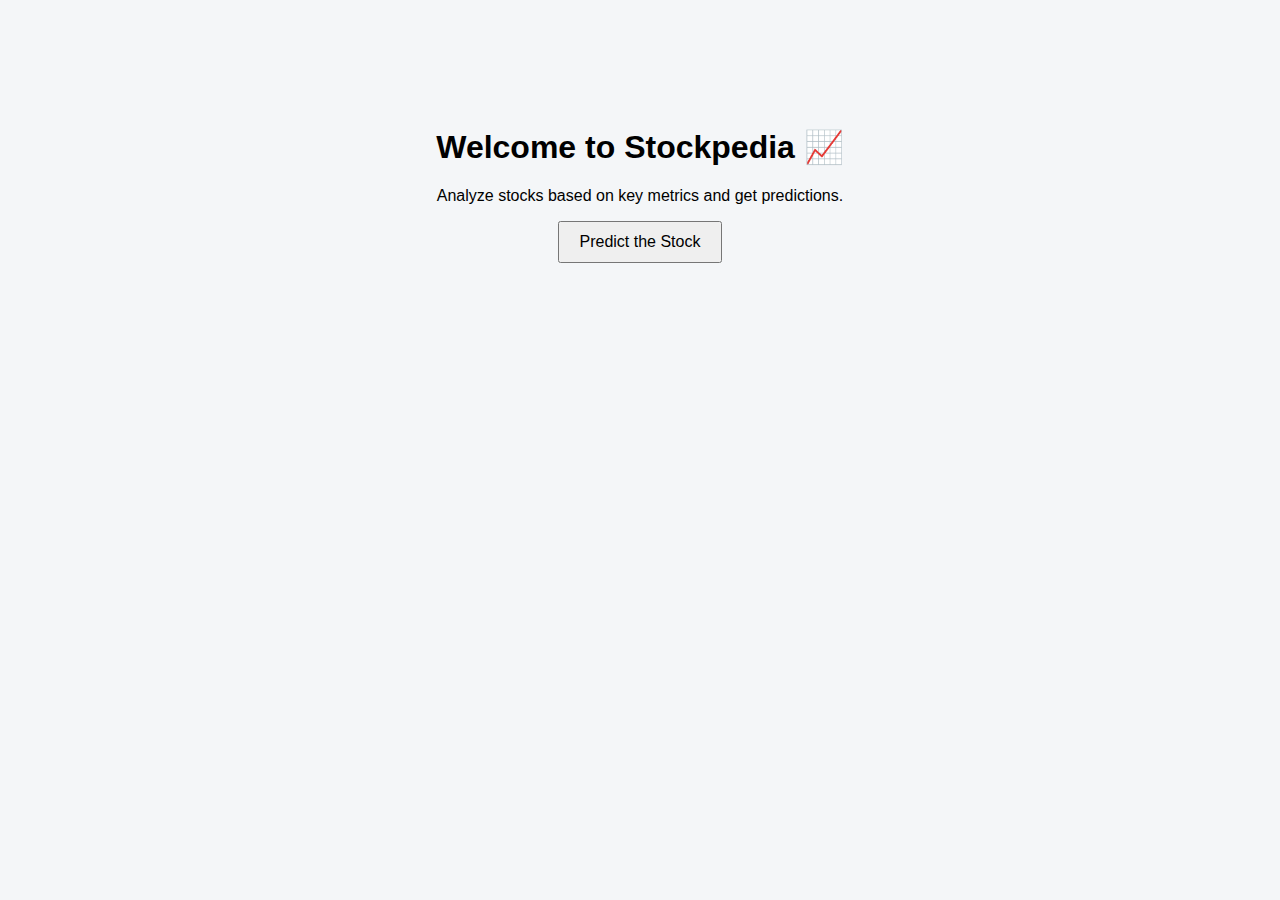
<file: stockpedia/index.html>
<!DOCTYPE html>
<html>
<head>
  <title>Stockpedia - Stock Analyzer</title>
  <link rel="stylesheet" href="style.css">
</head>
<body>
  <div class="center">
    <h1>Welcome to Stockpedia 📈</h1>
    <p>Analyze stocks based on key metrics and get predictions.</p>
    <button onclick="location.href='analyze.html'">Predict the Stock</button>
  </div>
</body>
</html>
</file>
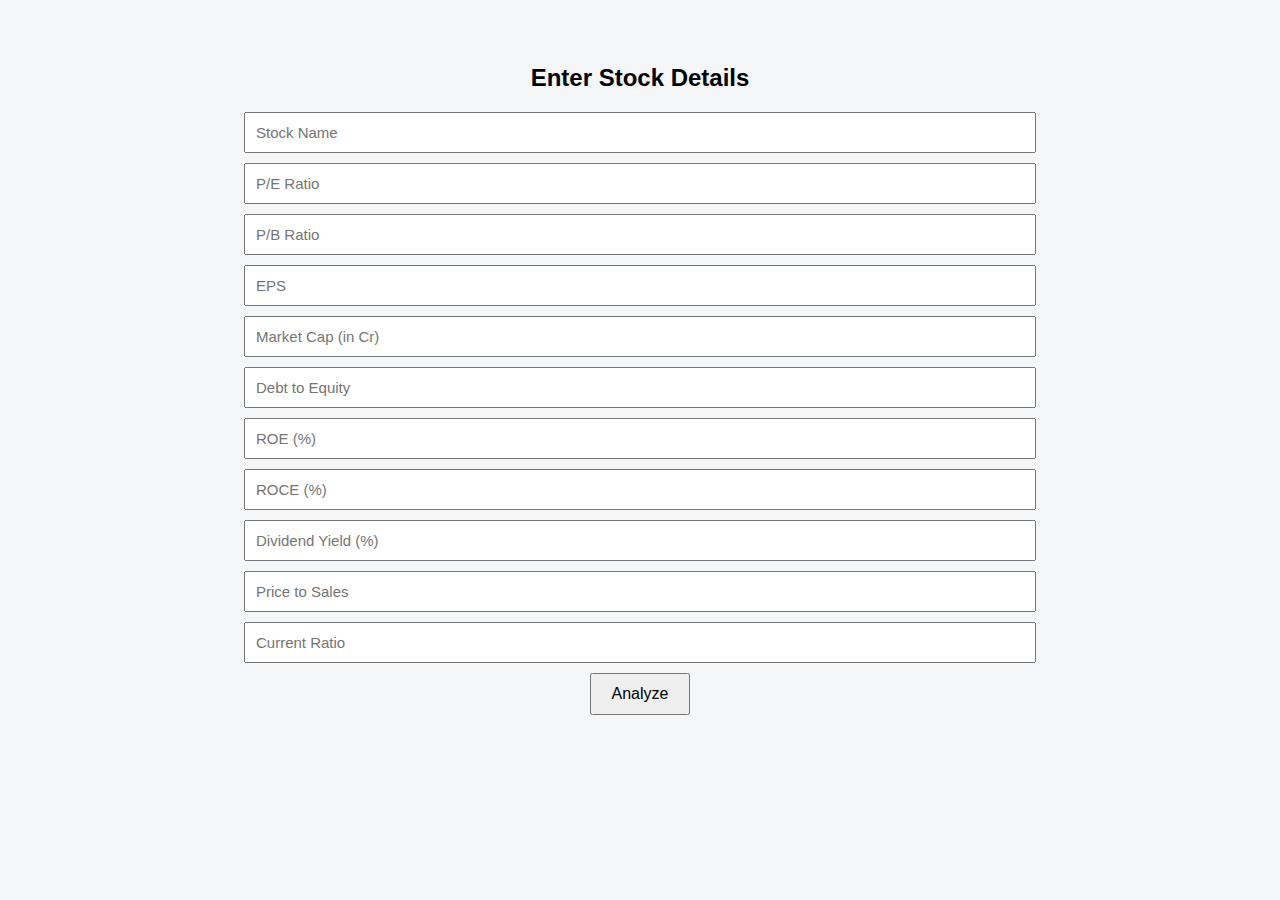
<file: stockpedia/analyze.html>
<!DOCTYPE html>
<html>
<head>
  <title>Enter Stock Details</title>
  <link rel="stylesheet" href="style.css">
</head>
<body>
  <div class="form-container">
    <h2>Enter Stock Details</h2>
    <form id="stockForm">
      <input type="text" placeholder="Stock Name" required id="stock">
      <input type="number" placeholder="P/E Ratio" required>
      <input type="number" placeholder="P/B Ratio" required>
      <input type="number" placeholder="EPS" required>
      <input type="number" placeholder="Market Cap (in Cr)" required>
      <input type="number" placeholder="Debt to Equity" required>
      <input type="number" placeholder="ROE (%)" required>
      <input type="number" placeholder="ROCE (%)" required>
      <input type="number" placeholder="Dividend Yield (%)" required>
      <input type="number" placeholder="Price to Sales" required>
      <input type="number" placeholder="Current Ratio" required>
      <button type="submit">Analyze</button>
    </form>
  </div>
  <script>
    document.getElementById("stockForm").addEventListener("submit", function(e) {
      e.preventDefault();
      localStorage.setItem("stockName", document.getElementById("stock").value);
      window.location.href = "loading.html";
    });
  </script>
</body>
</html>
</file>
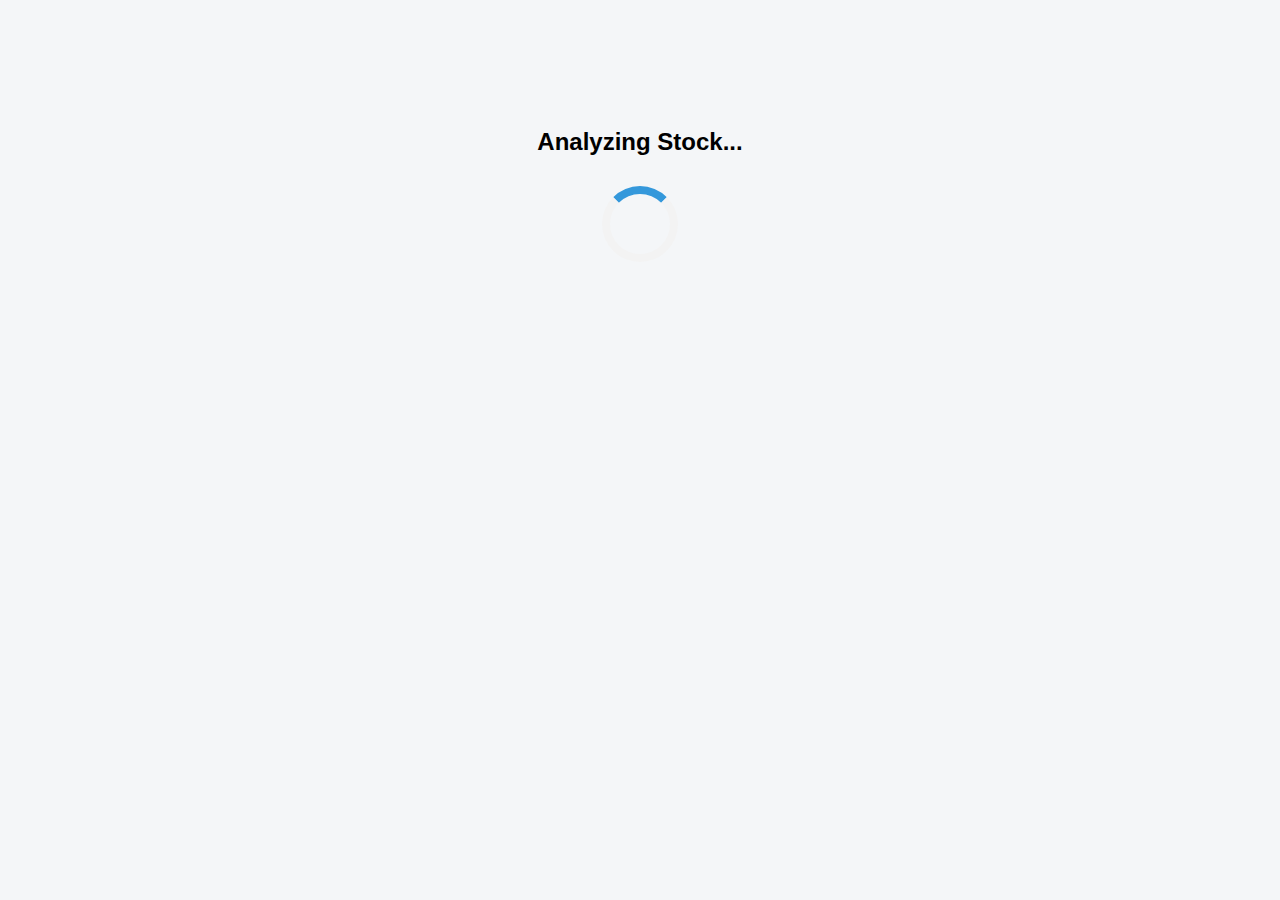
<file: stockpedia/loading.html>
<!DOCTYPE html>
<html>
<head>
  <title>Analyzing...</title>
  <link rel="stylesheet" href="style.css">
</head>
<body>
  <div class="center">
    <h2>Analyzing Stock...</h2>
    <div class="loader"></div>
  </div>
  <script>
    setTimeout(() => {
      window.location.href = "result.html";
    }, 3000);
  </script>
</body>
</html>
</file>
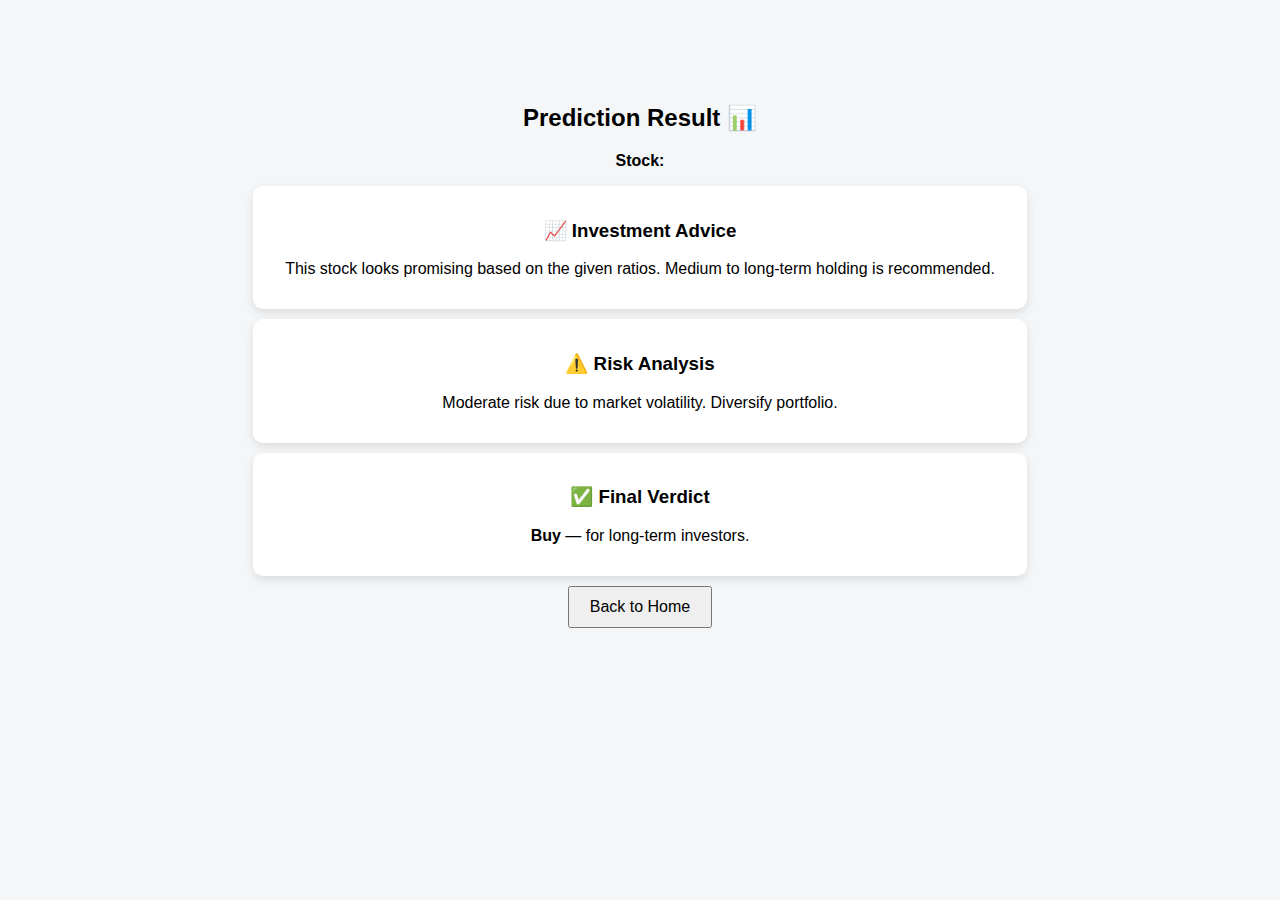
<file: stockpedia/result.html>
<!DOCTYPE html>
<html>
<head>
  <title>Result - Stockpedia</title>
  <link rel="stylesheet" href="style.css">
</head>
<body>
  <div class="result-container">
    <h2>Prediction Result 📊</h2>
    <p><strong>Stock:</strong> <span id="stockName"></span></p>
    <div class="card">
      <h3>📈 Investment Advice</h3>
      <p>This stock looks promising based on the given ratios. Medium to long-term holding is recommended.</p>
    </div>
    <div class="card">
      <h3>⚠️ Risk Analysis</h3>
      <p>Moderate risk due to market volatility. Diversify portfolio.</p>
    </div>
    <div class="card">
      <h3>✅ Final Verdict</h3>
      <p><strong>Buy</strong> — for long-term investors.</p>
    </div>
    <button onclick="location.href='index.html'">Back to Home</button>
  </div>

  <script>
    document.getElementById("stockName").innerText = localStorage.getItem("stockName");
  </script>
</body>
</html>
</file>
<file: stockpedia/style.css>
body {
  font-family: 'Segoe UI', sans-serif;
  background: #f4f6f8;
  margin: 0;
  padding: 0;
  text-align: center;
}

.center {
  margin-top: 10%;
}

button {
  padding: 10px 20px;
  font-size: 16px;
  cursor: pointer;
}

input {
  display: block;
  width: 60%;
  margin: 10px auto;
  padding: 10px;
  font-size: 15px;
}

.form-container {
  margin-top: 5%;
}

.result-container {
  padding: 20px;
  margin-top: 5%;
}

.card {
  background: white;
  padding: 15px;
  margin: 10px auto;
  width: 60%;
  border-radius: 10px;
  box-shadow: 0 4px 10px rgba(0,0,0,0.1);
}

.loader {
  border: 8px solid #f3f3f3;
  border-top: 8px solid #3498db;
  border-radius: 50%;
  width: 60px;
  height: 60px;
  margin: 30px auto;
  animation: spin 1s linear infinite;
}

@keyframes spin {
  to { transform: rotate(360deg); }
}
</file>
